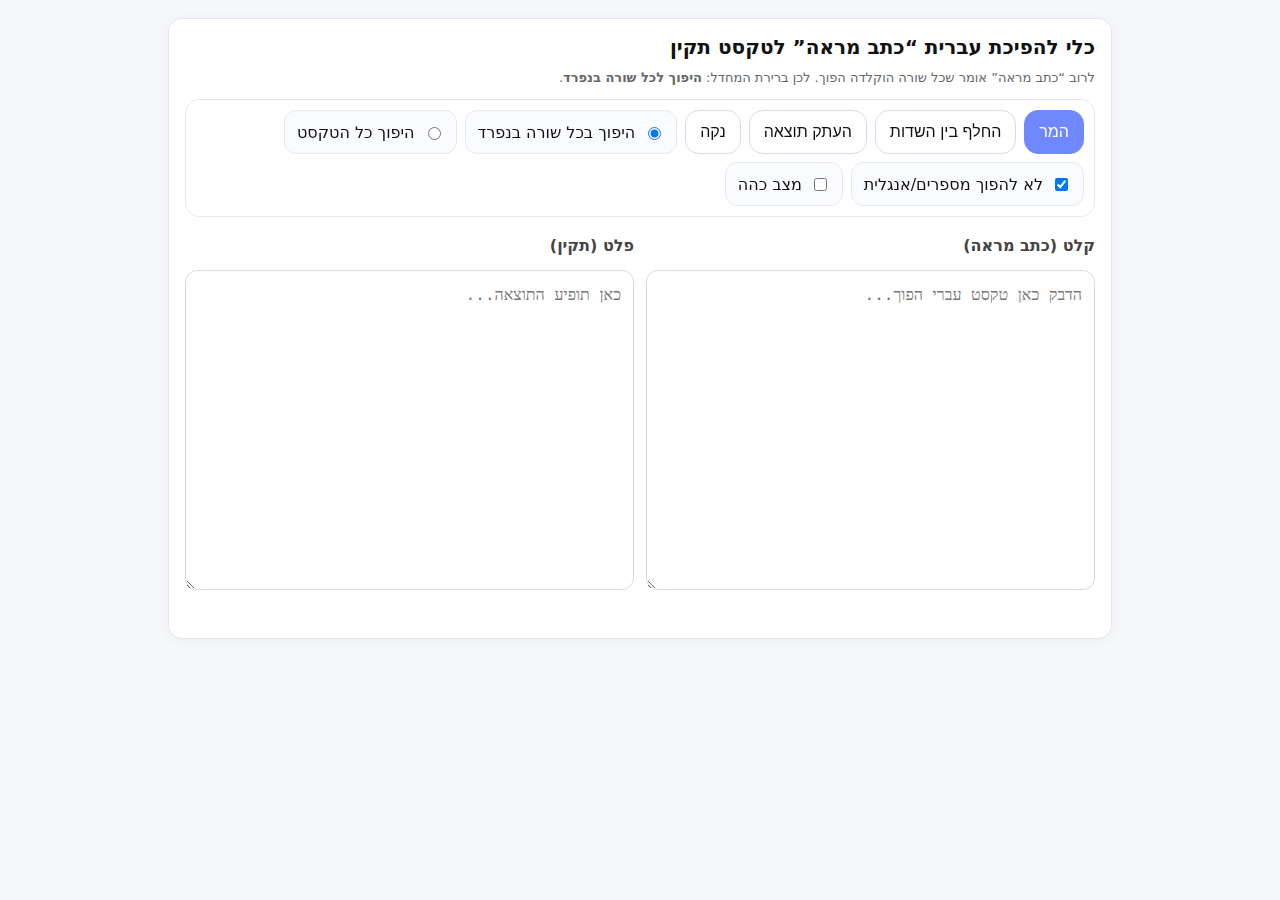
<file: index.html>
<!doctype html>
<html lang="he" dir="rtl">
<head>
  <meta charset="utf-8" />
  <meta name="viewport" content="width=device-width, initial-scale=1" />
  <title>היפוך כתב מראה בעברית | Mirror Hebrew Converter</title>
  <meta name="description" content="כלי אונליין חינמי שממיר טקסט עברי שנכתב בכתב מראה לטקסט תקין. עובד שורה-שורה או כל הטקסט, כולל שמירה על מספרים ואנגלית." />
  <link rel="canonical" href="https://mirrorhebrew.knizo.com/" />
  <meta name="robots" content="index,follow" />

  <meta property="og:title" content="היפוך כתב מראה בעברית" />
  <meta property="og:description" content="הדבק טקסט בכתב מראה וקבל טקסט תקין בלחיצה." />
  <meta property="og:url" content="https://mirrorhebrew.knizo.com/" />
  <meta property="og:type" content="website" />

  <link rel="stylesheet" href="./styles.css">

  <!-- Google tag (gtag.js) -->
  <script async src="https://www.googletagmanager.com/gtag/js?id=G-WX5D24RT8M"></script>
  <script>
    window.dataLayer = window.dataLayer || [];
    function gtag(){dataLayer.push(arguments);}
    gtag('js', new Date());
    gtag('config', 'G-WX5D24RT8M');
  </script>
</head>

<body>
  <div class="wrap">
    <div class="card">
      <h1>כלי להפיכת עברית “כתב מראה” לטקסט תקין</h1>
      <p class="muted">
        לרוב “כתב מראה” אומר שכל שורה הוקלדה הפוך. לכן ברירת המחדל: <b>היפוך לכל שורה בנפרד</b>.
      </p>

      <!-- Sticky toolbar (mobile-friendly) -->
      <div class="toolbar">
        <div class="controls">
          <button class="btn primary" id="btnConvert">המר</button>
          <button class="btn" id="btnSwap">החלף בין השדות</button>
          <button class="btn" id="btnCopy">העתק תוצאה</button>
          <button class="btn" id="btnClear">נקה</button>

          <label class="opt">
            <input type="radio" name="mode" value="lines" checked />
            היפוך בכל שורה בנפרד
          </label>

          <label class="opt">
            <input type="radio" name="mode" value="all" />
            היפוך כל הטקסט
          </label>

          <label class="opt" title="משאיר מספרים/אנגלית בכיוון הנכון (לא הופך אותם יחד עם העברית)">
            <input type="checkbox" id="keepLatinNums" checked />
            לא להפוך מספרים/אנגלית
          </label>

          <label class="opt" title="מצב כהה">
            <input type="checkbox" id="darkModeToggle" />
            מצב כהה
          </label>
        </div>
      </div>

      <div class="grid">
        <div>
          <p><b>קלט (כתב מראה)</b></p>
          <textarea id="input" placeholder="הדבק כאן טקסט עברי הפוך..."></textarea>
        </div>
        <div>
          <p><b>פלט (תקין)</b></p>
          <textarea id="output" placeholder="כאן תופיע התוצאה..." readonly></textarea>
        </div>
      </div>

      <div style="margin-top:10px;">
        <div class="status" id="status"></div>
      </div>
    </div>
  </div>

  <script>
    const $ = (id) => document.getElementById(id);

    // ---------- Dark mode (must be inside <script>) ----------
    (function initTheme(){
      const key = "theme";
      const toggle = $("darkModeToggle");
      const root = document.documentElement;

      const systemPrefersDark = () =>
        window.matchMedia && window.matchMedia("(prefers-color-scheme: dark)").matches;

      const apply = (theme) => {
        root.setAttribute("data-theme", theme);
        root.style.colorScheme = theme === "dark" ? "dark" : "light";
        if (toggle) toggle.checked = (theme === "dark");
      };

      const saved = localStorage.getItem(key);
      const initial = saved || (systemPrefersDark() ? "dark" : "light");
      apply(initial);

      if (toggle) {
        toggle.addEventListener("change", () => {
          const t = toggle.checked ? "dark" : "light";
          localStorage.setItem(key, t);
          apply(t);
        });
      }

      if (!saved && window.matchMedia) {
        const mq = window.matchMedia("(prefers-color-scheme: dark)");
        mq.addEventListener?.("change", () => apply(systemPrefersDark() ? "dark" : "light"));
      }
    })();

    // ---------- Converter logic ----------
    function reverseString(str) {
      return Array.from(str).reverse().join("");
    }

    function smartReverseLine(line) {
      const re = /[A-Za-z0-9@#%&*()_\-+=\[\]{}<>.,:;\/\\|!?'"`~]+/g;
      const tokens = [];
      const placeholder = (i) => `\u0000${i}\u0000`;

      const masked = line.replace(re, (m) => {
        tokens.push(m);
        return placeholder(tokens.length - 1);
      });

      let reversed = reverseString(masked);
      reversed = reversed.replace(/\u0000(\d+)\u0000/g, (_, n) => tokens[Number(n)]);
      return reversed;
    }

    function convert(text, mode, keepLatinNums) {
      if (!text) return "";
      if (mode === "all") {
        return keepLatinNums ? smartReverseLine(text) : reverseString(text);
      }
      const lines = text.split(/\r?\n/);
      return lines.map(line => keepLatinNums ? smartReverseLine(line) : reverseString(line)).join("\n");
    }

    function getMode() {
      return document.querySelector('input[name="mode"]:checked')?.value || "lines";
    }

    function setStatus(msg, ok = true) {
      const el = $("status");
      el.textContent = msg;
      el.style.color = ok ? "#2b6" : "#c33";
      if (msg) setTimeout(() => { if (el.textContent === msg) el.textContent = ""; }, 2500);
    }

    $("btnConvert").addEventListener("click", () => {
      const input = $("input").value;
      const mode = getMode();
      const keep = $("keepLatinNums").checked;
      $("output").value = convert(input, mode, keep);
      setStatus("הומר ✅");
    });

    $("btnSwap").addEventListener("click", () => {
      const a = $("input").value;
      $("input").value = $("output").value;
      $("output").value = a;
      setStatus("הוחלף ✅");
    });

    $("btnCopy").addEventListener("click", async () => {
      try {
        await navigator.clipboard.writeText($("output").value || "");
        setStatus("הועתק ללוח ✅");
      } catch {
        setStatus("לא הצלחתי להעתיק (הרשאות דפדפן).", false);
      }
    });

    $("btnClear").addEventListener("click", () => {
      $("input").value = "";
      $("output").value = "";
      setStatus("נוקה ✅");
    });

    $("input").addEventListener("keydown", (e) => {
      if (e.ctrlKey && e.key === "Enter") $("btnConvert").click();
    });
  </script>
</body>
</html>
</file>
<file: styles.css>
:root{
  font-family: system-ui, -apple-system, Segoe UI, Roboto, Arial, sans-serif;

  --bg: #f6f7fb;
  --text: #111;
  --card: #fff;
  --border: #e6e8ef;
  --border-2: #d7dbe7;
  --muted: #666;
  --muted2: #444;
  --toolbar-bg: rgba(255,255,255,0.92);
  --shadow: 0 2px 14px rgba(0,0,0,.04);
  --focus: 0 0 0 3px rgba(138,162,255,.25);
  --primary: #6f88ff;

  --opt-bg: #fafbff;

  color-scheme: light;
}

[data-theme="dark"]{
  --bg: #0b0f19;
  --text: #e9ecf1;
  --card: #111827;
  --border: #243046;
  --border-2: #2a3a55;
  --muted: #a7b0c0;
  --muted2: #c5ccda;
  --toolbar-bg: rgba(17,24,39,0.86);
  --shadow: 0 2px 18px rgba(0,0,0,.35);
  --focus: 0 0 0 3px rgba(111,136,255,.28);
  --primary: #7c93ff;

  --opt-bg: #0f172a;

  color-scheme: dark;
}

/* base */
*{ box-sizing: border-box; }
html, body{ width: 100%; }
body{
  margin: 0;
  overflow-x: hidden;
  background: var(--bg);
  color: var(--text);

  /* iOS safe areas */
  padding-left: env(safe-area-inset-left);
  padding-right: env(safe-area-inset-right);
}

/* layout */
.wrap{
  max-width: 980px;
  margin-left: auto;
  margin-right: auto;
  padding: 18px;
}

.card{
  background: var(--card);
  border: 1px solid var(--border);
  border-radius: 14px;
  padding: 16px;
  box-shadow: var(--shadow);
}

h1{
  margin: 0 0 10px;
  font-size: 20px;
}

p{
  margin: 6px 0 12px;
  color: var(--muted2);
  line-height: 1.4;
}

.muted{
  color: var(--muted);
  font-size: 13px;
}

.grid{
  display: grid;
  grid-template-columns: 1fr;
  gap: 12px;
}

@media (min-width: 900px){
  .grid{ grid-template-columns: 1fr 1fr; }
}

/* inputs */
textarea{
  width: 100%;
  min-height: 260px;
  resize: vertical;
  border-radius: 12px;
  border: 1px solid var(--border-2);
  padding: 12px;
  font-size: 16px; /* prevents iOS zoom */
  line-height: 1.5;
  outline: none;
  background: var(--card);
  color: var(--text);
}

@media (min-width: 900px){
  textarea{ min-height: 320px; }  /* restore larger desktop boxes */
}

textarea:focus{
  border-color: var(--primary);
  box-shadow: var(--focus);
}

/* controls */
.controls{
  display: flex;
  flex-wrap: wrap;
  gap: 8px;
  align-items: center;
}

.controls > *{ margin: 0; }

.btn{
  border: 1px solid var(--border-2);
  background: var(--card);
  color: var(--text);
  padding: 12px 14px;
  border-radius: 14px;
  cursor: pointer;
  font-size: 16px;
  min-height: 44px;
}

.btn.primary{
  border-color: var(--primary);
  background: var(--primary);
  color: #fff;
}

.btn:active{ transform: translateY(1px); }

.opt{
  display: inline-flex;
  gap: 8px;
  align-items: center;
  padding: 10px 12px;
  border: 1px solid var(--border);
  border-radius: 12px;
  background: var(--opt-bg);
  color: var(--text);
  min-height: 44px;
}

.status{
  color: #2b6;
  font-size: 13px;
  min-height: 18px;
}

/* toolbar */
.toolbar{
  position: sticky;
  top: 0;
  z-index: 50;
  background: var(--toolbar-bg);
  backdrop-filter: blur(10px);
  border: 1px solid var(--border);
  border-radius: 14px;
  padding: 10px;
  margin-bottom: 12px;
}

/* small phones */
@media (max-width: 520px){
  .wrap{ padding: 12px; }
  .card{ padding: 12px; }
  textarea{ min-height: 36vh; }
  h1{ font-size: 18px; }
  .muted{ font-size: 12px; }
  #btnConvert{ width: 100%; }
}

/* dark scrollbar */
[data-theme="dark"] textarea::-webkit-scrollbar{ width: 10px; }
[data-theme="dark"] textarea::-webkit-scrollbar-thumb{ background: #2a3a55; border-radius: 10px; }

@media (max-width: 520px){
  /* overall typography */
  body{ font-size: 18px; }

  /* labels / helper text */
  p{ font-size: 16px; }
  .muted{ font-size: 14px; }

  /* buttons + toggles */
  .btn{ font-size: 17px; }
  .opt{ font-size: 16px; }

  /* textareas */
  textarea{ font-size: 18px; line-height: 1.6; }
}
</file>
